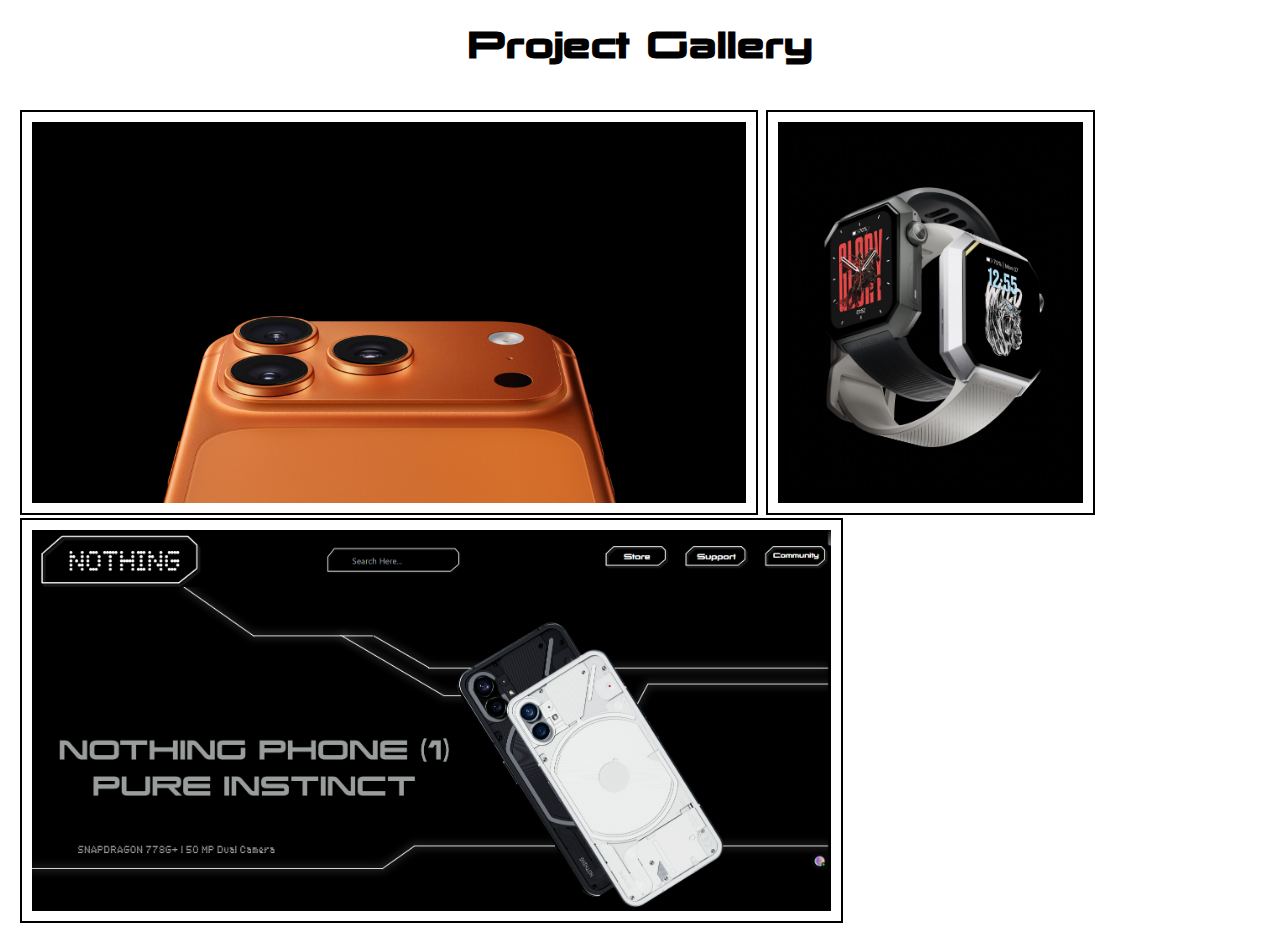
<file: index.html>
<!DOCTYPE html>
<html lang="en">
<head>
    <meta charset="UTF-8">
    <meta name="viewport" content="width=device-width, initial-scale=1.0">
    <title>Document</title>
    <link rel="stylesheet" href="style.css">
</head>
<body>
    <nav>
        <h1>Project Gallery</h1>
    </nav>
    <div id="pro">
        <a href="./iphone-4/index.html"><img src="./iphone-4/iphone.jpg" alt=""></a>  
         <a href="./Layers-3/index.html"><img src="./Layers-3/l3.jpg" alt=""></a>  
         <a href="NothingPhone-2/index.html"><img src="./NothingPhone-2/Screenshot 2025-10-04 085729.png" alt=""></a>
    </div>
</body>
</html>
</file>
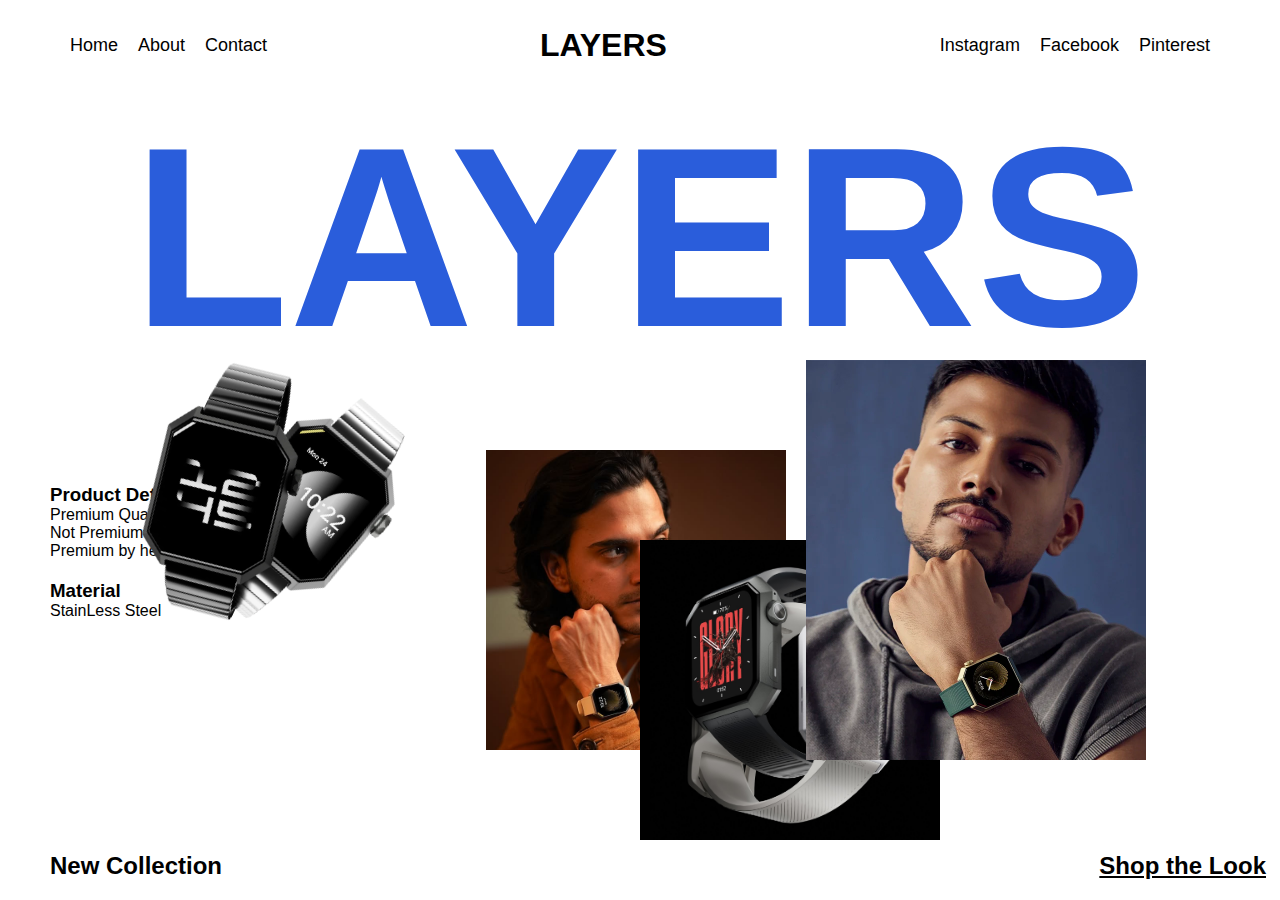
<file: Assignment-3 Layers/index.html>
<!DOCTYPE html>
<html lang="en">
<head>
    <meta charset="UTF-8">
    <meta name="viewport" content="width=device-width, initial-scale=1.0">
    <title>Document</title>
    <link rel="stylesheet" href="style.css">
</head>
<body>
     <div id="main">
        <div id="nav">
            <div id="leftnav">
                <a href="index.html">Home</a>
            <a href="about.html">About</a>
            <a href="contact.html">Contact</a>
            </div>

            <h1>LAYERS</h1>

            <div id="rightnav">
                <a href="https://www.instagram.com/beiges.store/" target="_blank">Instagram</a>
                <a href="https://www.facebook.com/beiges.store" target="_blank">Facebook</a>
                <a href="https://www.pinterest.com/beigesstore/" target="_blank">Pinterest</a>
            </div>
        </div>
        <h1 id="layers-title">LAYERS</h1>

        <div id="leftbottombox">
            <div id="leftbottombox-top">
                <h3>Product Details</h3>
            <p>Premium Quality Octagonal Design Not Premium by only Design Premium by heart</p>
            </div>
            <div id="leftbottombox-bottom">
                <h3>Material</h3>
            <p>StainLess Steel</p>
            </div>
     </div>
     <img id="img1" src="l1.webp" alt="">

     <img id="img2" src="center1.jpg" alt="">
     <img id="img3" src="l3.jpg" alt="">
     <img id="img4" src="center2.webp" alt="">
     <div id="bottomline">
        <h2>New Collection</h2>

        <h2 id="shop-the-look">Shop the Look</h2>
     </div>
</body>
</html>
</file>
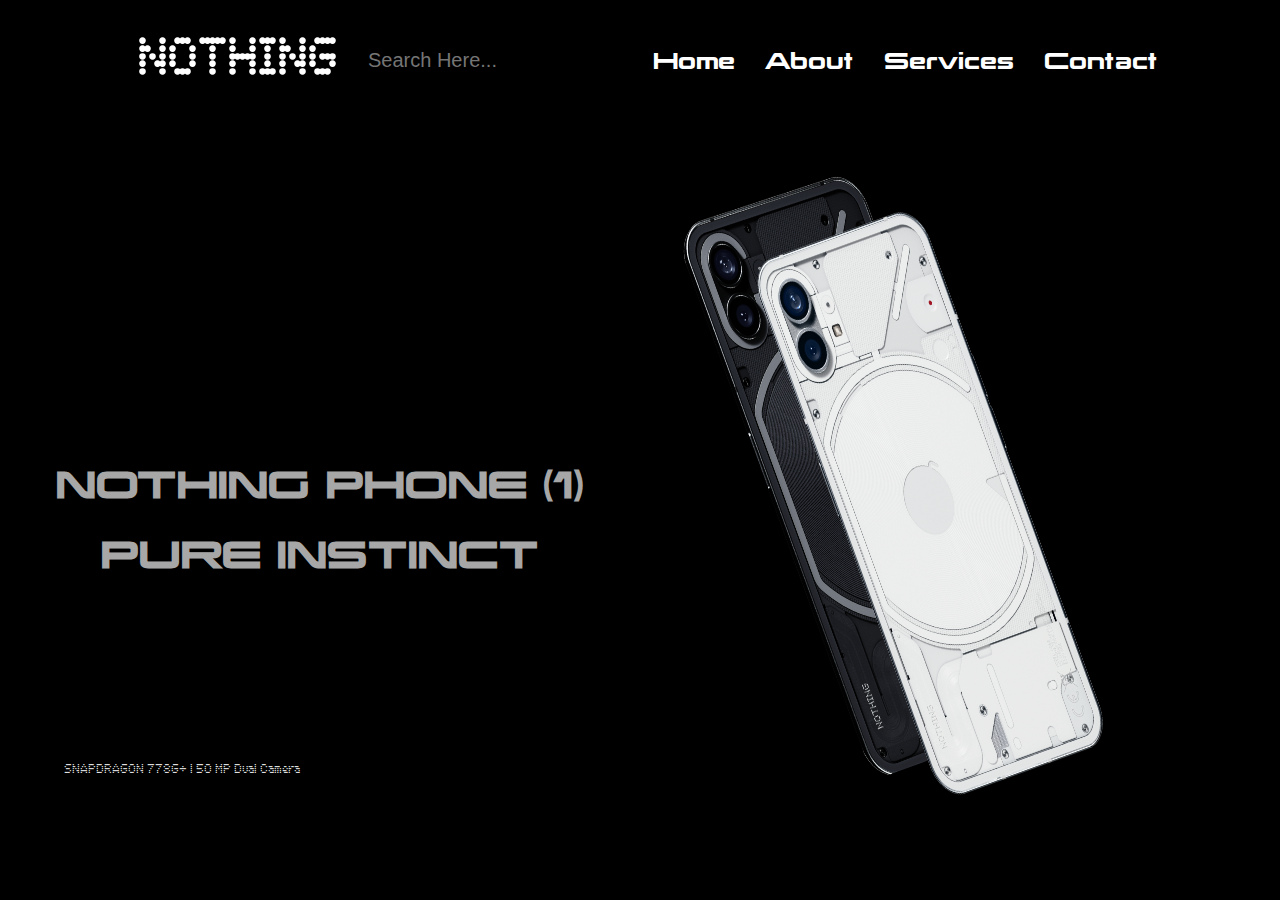
<file: Challenge - NothingPhone/index.html>
<!DOCTYPE html>
<html lang="en">
<head>
    <meta charset="UTF-8">
    <meta name="viewport" content="width=device-width, initial-scale=1.0">
    <title>Document</title>
    <link rel="stylesheet" href="style.css">
</head>
<body>
    <nav>
        <h1>Nothing</h1>
        <input id="search" type="text" placeholder="Search Here...">
        <div id="navlinks">
            <a href="#">Home</a>
            <a href="#">About</a>
            <a href="#">Services</a>
            <a href="#">Contact</a>
        </div>
    </nav>


    <div id="midtitle">
        <h1>NOTHING PHONE (1)</h1>
        <h1>PURE INSTINCT</h1>
    </div>

    <div id="bottomtext">
        <p>SNAPDRAGON 778G+ | 50 MP Dual Camera</p>
    </div>

    <img id="img1" src="img1.png" alt="">
    <img id="img2" src="img2.png" alt="">
    <div class="line"></div>
</body>
</html>
</file>
<file: style.css>
@font-face {
    font-family: 'MyFont';
    src: url("./NothingPhone-2/korataki-rg-3cf0d889-B6eTgmP5.ttf");
}

*{
    margin: 0;
    padding: 0;
    box-sizing: border-box;
    font-family: 'MyFont', sans-serif;
}
nav{
    height: 10vh;
    display: flex;
    justify-content: center;
    align-items: center;
}

#pro{
    width: 100%;
    height: 90vh;
    margin: 20px;
}



#pro img{
    height: 50%;
    object-fit: cover;
    
}

#pro img{
    border: 2px solid black;
    padding: 10px;
}

#pro img:hover{
    transform: scale(1.1);
    transition: all 0.5s ease-in-out;
    cursor: pointer;
}
</file>
<file: Assignment-3 Layers/style.css>
*{
    margin: 0;
    padding: 0;
    box-sizing: border-box;
    font-family: "Gilroy", sans-serif;
}

#nav{
    height: 10vh;
    display: flex;
    justify-content: space-between;
    align-items: center;
    padding: 20px;
    color: black;
}

body{
    padding: 0 50px;
}

#main{
    height: 100vh;
    width: 100%;
}

#leftnav{
    display: flex;
    align-items: center;
    gap: 20px;
}

#rightnav{
    display: flex;
    align-items: center;
    gap: 20px;
}

#nav a{
    text-decoration: none;
    color: black;
    font-weight: 500;
    font-size: 18px;
}

#layers-title{
    text-align: center;
    font-size: 20vw;
    font-weight: bolder;
    color: #2A5DDB;
    
}

#leftbottombox{
    width: 20vw;
    margin-top: 100px;
    /* margin: 50px; */
    /* padding: 20px; */
    /* background-color: rebeccapurple; */
}

#leftbottombox-bottom{
    margin-top: 20px;
}

#bottomline{
    display: flex;
    justify-content: space-between;
    align-items: center;
    /* padding: 0 50px; */
    position: absolute;
    bottom: 20px;
    width: 95%;
}

#img1{
    position: absolute;
    height: 300px;
    width: 300px;
    object-fit: cover;
    top: 39%;
    left: 9.6%;
    rotate: 25deg;
}

#img2{
   position: absolute;
    top: 50%;
    left: 38%;
    width: 300px;
    height: 300px;
    object-fit: cover;
}

#img3{
    position: absolute;
    top: 60%;
    left: 50%;
    width: 300px;
    height: 300px;
    object-fit: cover;
}

#img4{
     position: absolute;
    top: 40%;
    left: 63%;
    width: 340px;
    height: 400px;
    object-fit: cover;
}

#shop-the-look{
    cursor: pointer;
    text-decoration: underline;
}
</file>
<file: Challenge - NothingPhone/style.css>
@font-face {
    font-family: "nothing1";
    src: url("./korataki-rg-3cf0d889-B6eTgmP5.ttf");
}

@font-face {
    font-family: "nothing2";
    src: url("./korataki-rg-3cf0d889.ttf");
}

@font-face {
    font-family: "nothing3";
    src: url("./Ndot-55-DoenNkNm.ttf");
}

@font-face {
    font-family: "nothing4";
    src: url("./Sansation_Regular-COtNG1MQ.ttf");
}

*{
    margin: 0;
    padding: 0;
    box-sizing: border-box;
    font-family: 'Poppins', sans-serif;
    color: white;
}

body{
    min-height: 100vh;
    background-color: #000;
}

nav{
    display: flex;
    justify-content: space-between;
    align-items: center;
    padding: 20px 10%;
    background-color: #000;
}

#navlinks{
    display: flex;
    gap: 30px;
}

nav h1{
    font-family: 'nothing3';
    font-size: 50px;
    text-transform: uppercase;
    padding: 10px;
}



#navlinks a{
    text-decoration: none;
    color: white;
    font-family: 'nothing1';
    font-size: 20px;
}


#search{
    background-color: black;
    border: none;
    outline-style: none;
    padding: 20px;
    font-size: 20px;
}


#midtitle{
    position: absolute;
    left: 0%;
    top: 50%;
    height: 160px;
    width: 50%;
    /* font-size: 2vw; */
    text-align: center;
    
}

#midtitle h1{
    font-family: 'nothing1';
    font-size: 2.5vw;
    text-transform: uppercase;
    line-height: 70px;
    color: #ffffffab;
    
}

#bottomtext{
    position: absolute;
    left: 5%;
    bottom: 5%;
    height: 100px;
    width: 40%;
    /* font-size: 2vw; */    
}

#bottomtext p{
    font-family: 'nothing3';
    font-size: 1vw;
    line-height: 30px;
}

#img1{
    position: absolute;
    right: 25%;
    top: 20%;
    width: 15%;
    height: 65vh;
    rotate: -20deg;
}

#img2{
    position: absolute;
    right: 0;
    top: 23%;
    right: 20%;
    width: 15%;
    rotate: -20deg;
    height: 65vh;
}
</file>
